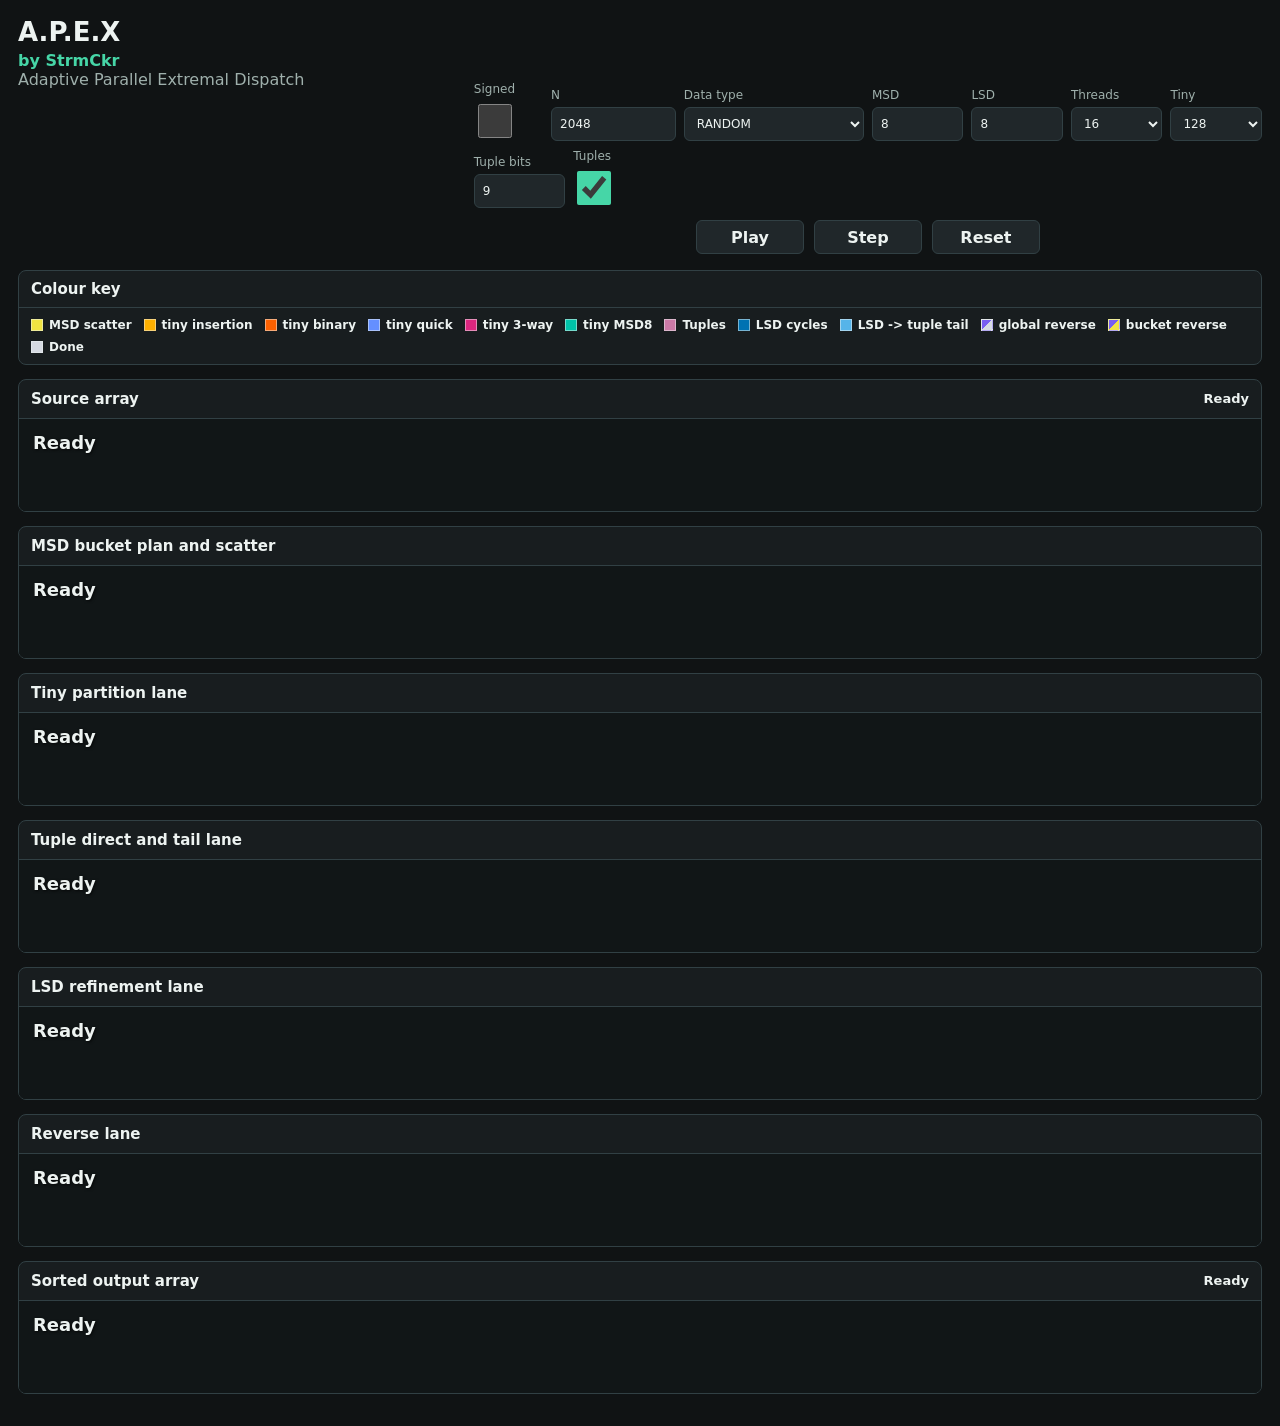
<file: index.html>
<!doctype html>
<html lang="en">
<head>
  <meta charset="utf-8">
  <meta name="viewport" content="width=device-width, initial-scale=1">
  <title>A.P.E.X by StrmCkr</title>
  <link rel="stylesheet" href="styles.css">
</head>
<body>
  <main class="app">
    <header class="topbar">
      <div>
        <h1>A.P.E.X</h1>
        <p class="credit">by StrmCkr</p>
        <p>Adaptive Parallel Extremal Dispatch</p>
      </div>
      <div class="control-panel">
        <div class="controls">
          <div class="key-order-controls">
            <label class="check-control">
              <span>Signed</span>
              <input id="signedKeys" type="checkbox">
            </label>

            <label>
              <span>N</span>
              <input id="recordCount" type="number" min="0" max="1000000" step="1024" value="2048">
            </label>

            <label class="data-mode-control">
              <span>Data type</span>
              <select id="dataMode"></select>
            </label>
          </div>

          <label>
            <span>MSD</span>
            <input id="msdBits" type="number" min="2" max="13" step="1" value="8">
          </label>

          <label>
            <span>LSD</span>
            <input id="lsdBits" type="number" min="2" max="17" step="1" value="8">
          </label>

          <label>
            <span>Threads</span>
            <select id="workerCount">
              <option value="1">1</option>
              <option value="2">2</option>
              <option value="4">4</option>
              <option value="8">8</option>
              <option value="16" selected>16</option>
              <option value="32">32</option>
              <option value="64">64</option>
            </select>
          </label>

          <label>
            <span>Tiny</span>
            <select id="tinyThreshold">
              <option value="32">32</option>
              <option value="64">64</option>
              <option value="128" selected>128</option>
              <option value="512">512</option>
              <option value="1024">1024</option>
            </select>
          </label>

          <label>
            <span>Tuple bits</span>
            <input id="tupleBits" type="number" min="2" max="16" step="1" value="9">
          </label>

          <label class="check-control">
            <span>Tuples</span>
            <input id="tuplesEnabled" type="checkbox" checked>
          </label>
        </div>

        <div class="run-controls" aria-label="Playback controls">
          <button id="playBtn" type="button">Play</button>
          <button id="stepBtn" type="button">Step</button>
          <button id="resetBtn" type="button">Reset</button>
        </div>
      </div>
    </header>

    <section class="legend-box" aria-label="Sort route color key">
      <div class="legend-header">
        <h2>Colour key</h2>
      </div>
      <div class="route-key">
        <span><i class="key-dot key-msd"></i>MSD scatter</span>
        <span><i class="key-dot key-tiny-insertion"></i>tiny insertion</span>
        <span><i class="key-dot key-tiny-binary"></i>tiny binary</span>
        <span><i class="key-dot key-tiny-quick"></i>tiny quick</span>
        <span><i class="key-dot key-tiny-threeway"></i>tiny 3-way</span>
        <span><i class="key-dot key-tiny-msd"></i>tiny MSD8</span>
        <span id="tupleKeyItem"><i class="key-dot key-tuple"></i>Tuples</span>
        <span><i class="key-dot key-lsd"></i>LSD cycles</span>
        <span id="tupleTailKeyItem"><i class="key-dot key-lsd-tail"></i>LSD -> tuple tail</span>
        <span><i class="key-dot key-global-reverse"></i>global reverse</span>
        <span><i class="key-dot key-bucket-reverse"></i>bucket reverse</span>
        <span><i class="key-dot key-done"></i>Done</span>
      </div>
    </section>

    <section class="stage">
      <div class="lane-header">
        <h2>Source array</h2>
        <output id="status">Ready</output>
      </div>
      <canvas id="sourceCanvas" class="source-canvas" width="1400" height="180"></canvas>
    </section>

    <section class="stage">
      <div class="lane-header">
        <h2>MSD bucket plan and scatter</h2>
        <span id="msdLabel"></span>
      </div>
      <canvas id="bucketCanvas" class="bucket-canvas" width="1400" height="360"></canvas>
    </section>

    <section class="stage">
      <div class="lane-header">
        <h2>Tiny partition lane</h2>
        <span id="tinyLabel"></span>
      </div>
      <canvas id="tinyCanvas" class="tiny-canvas" width="1400" height="360"></canvas>
    </section>

    <section id="tuplesStage" class="stage">
      <div class="lane-header">
        <h2>Tuple direct and tail lane</h2>
        <span id="tuplesLabel"></span>
      </div>
      <canvas id="tuplesCanvas" class="tuples-canvas" width="1400" height="360"></canvas>
    </section>

    <section class="stage">
      <div class="lane-header">
        <h2>LSD refinement lane</h2>
        <span id="lsdLabel"></span>
      </div>
      <canvas id="lsdCanvas" class="lsd-canvas" width="1400" height="360"></canvas>
    </section>

    <section class="stage">
      <div class="lane-header">
        <h2>Reverse lane</h2>
        <span id="reverseLabel"></span>
      </div>
      <canvas id="reverseCanvas" class="reverse-canvas" width="1400" height="360"></canvas>
    </section>

    <section class="stage">
      <div class="lane-header">
        <h2>Sorted output array</h2>
        <span id="sortedLabel">Appears when the final bucket is complete.</span>
      </div>
      <canvas id="sortedCanvas" class="source-canvas" width="1400" height="180"></canvas>
    </section>
  </main>

  <script src="app.js"></script>
</body>
</html>
</file>
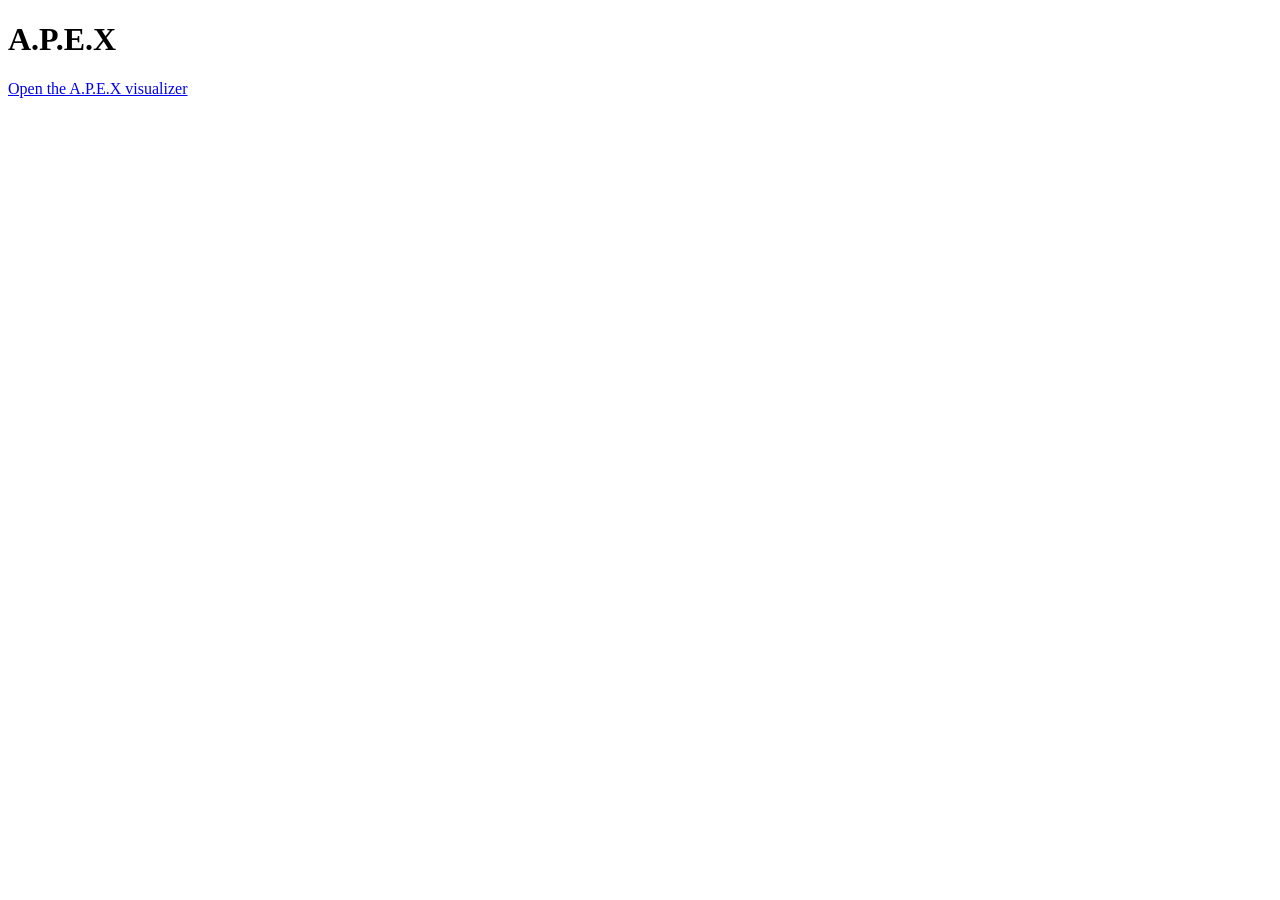
<file: docs/index.html>
<!doctype html>
<html lang="en">
<head>
  <meta charset="utf-8">
  <meta name="viewport" content="width=device-width, initial-scale=1">
  <title>A.P.E.X</title>
</head>
<body>
  <main>
    <h1>A.P.E.X</h1>
    <p><a href="visualizer/">Open the A.P.E.X visualizer</a></p>
  </main>
</body>
</html>
</file>
<file: styles.css>
:root {
  color-scheme: dark;
  --bg: #101314;
  --panel: #181d1f;
  --panel-2: #20272a;
  --line: #314044;
  --text: #edf3f1;
  --muted: #9fb0ac;
  --accent: #46d6a7;
  --accent-2: #f2b84b;
  --warn: #fb6b6b;
}

* {
  box-sizing: border-box;
}

body {
  margin: 0;
  background: var(--bg);
  color: var(--text);
  font-family: Segoe UI, system-ui, -apple-system, BlinkMacSystemFont, sans-serif;
  overflow-x: hidden;
}

.app {
  min-height: 100vh;
  padding: 18px;
  max-width: 100vw;
}

.topbar {
  display: grid;
  grid-template-columns: minmax(260px, 1fr) minmax(0, 1.8fr);
  gap: 18px;
  align-items: start;
  margin-bottom: 16px;
}

h1,
h2,
p {
  margin: 0;
}

h1 {
  font-size: 26px;
  line-height: 1.1;
}

p,
span,
output,
label {
  color: var(--muted);
}

.credit {
  margin-top: 4px;
  color: var(--accent);
  font-weight: 700;
}

.control-panel {
  display: grid;
  gap: 10px;
  padding-top: 64px;
  min-width: 0;
}

.controls {
  display: grid;
  grid-template-columns: repeat(auto-fit, minmax(82px, 1fr));
  gap: 8px;
  align-items: end;
  min-width: 0;
}

.key-order-controls {
  display: grid;
  grid-column: span 4;
  grid-template-columns: minmax(62px, 0.5fr) minmax(100px, 0.9fr) minmax(150px, 1.3fr);
  gap: 8px;
  align-items: end;
  min-width: 0;
}

.data-mode-control {
  min-width: 0;
}

.run-controls {
  display: flex;
  justify-content: center;
  gap: 10px;
  padding-top: 2px;
}

.run-controls button {
  min-width: 108px;
}

.legend-box {
  background: var(--panel);
  border: 1px solid var(--line);
  border-radius: 8px;
  margin-bottom: 14px;
  overflow: hidden;
}

.legend-header {
  padding: 9px 12px;
  border-bottom: 1px solid var(--line);
}

.route-key {
  display: flex;
  flex-wrap: wrap;
  gap: 8px 12px;
  align-items: center;
  padding: 10px 12px;
}

.route-key span {
  display: inline-flex;
  align-items: center;
  gap: 6px;
  color: var(--text);
  font-size: 12px;
  font-weight: 650;
  white-space: nowrap;
}

.key-dot {
  width: 12px;
  height: 12px;
  border: 1px solid rgba(237, 243, 241, 0.5);
  display: inline-block;
}

.key-done {
  background: #d6dae2;
}

.key-msd {
  background: #f0e442;
}

.key-lsd {
  background: #0072b2;
}

.key-lsd-tail {
  background: #56b4e9;
}

.key-tuple {
  background: #cc79a7;
}

.key-tiny-insertion {
  background: #ffb000;
}

.key-tiny-binary {
  background: #fe6100;
}

.key-tiny-quick {
  background: #648fff;
}

.key-tiny-threeway {
  background: #dc267f;
}

.key-tiny-msd {
  background: #00c2a8;
}

.key-global-reverse {
  background: linear-gradient(135deg, #785ef0 0 50%, #d6dae2 50% 100%);
}

.key-bucket-reverse {
  background: linear-gradient(135deg, #785ef0 0 50%, #f0e442 50% 100%);
}

.key-reverse {
  background: #785ef0;
}

label {
  display: grid;
  gap: 5px;
  font-size: 12px;
}

.check-control input {
  width: 34px;
  justify-self: start;
  accent-color: var(--accent);
}

input,
select,
button {
  min-height: 34px;
  border: 1px solid var(--line);
  border-radius: 6px;
  background: var(--panel-2);
  color: var(--text);
  font: inherit;
}

input,
select {
  width: 100%;
  padding: 4px 8px;
}

input:disabled,
select:disabled {
  opacity: 0.45;
}

button {
  cursor: pointer;
  font-weight: 650;
}

button:hover {
  border-color: var(--accent);
}

.is-hidden {
  display: none !important;
}

.stage {
  background: var(--panel);
  border: 1px solid var(--line);
  border-radius: 8px;
  margin-bottom: 14px;
  overflow: hidden;
  min-width: 0;
}

.lane-header {
  display: flex;
  align-items: center;
  justify-content: space-between;
  gap: 12px;
  padding: 10px 12px;
  border-bottom: 1px solid var(--line);
}

.lane-header span,
.lane-header output {
  color: var(--text);
  font-size: 13px;
  font-weight: 650;
  line-height: 1.35;
  text-align: right;
  max-width: min(58vw, 760px);
}

h2 {
  font-size: 15px;
  font-weight: 700;
}

canvas {
  display: block;
  width: 100%;
  max-width: 100%;
  background: #111617;
}

.source-canvas {
  height: 180px;
}

.bucket-canvas {
  height: 430px;
}

.lsd-canvas {
  height: 640px;
}

.tiny-canvas,
.reverse-canvas,
.tuples-canvas {
  height: 520px;
}

@media (max-width: 980px) {
  .topbar {
    grid-template-columns: 1fr;
  }

  .control-panel {
    padding-top: 0;
  }

  .controls {
    grid-template-columns: repeat(3, minmax(88px, 1fr));
  }

  .key-order-controls {
    grid-column: 1 / -1;
  }

  .run-controls {
    justify-content: stretch;
  }

  .run-controls button {
    flex: 1;
    min-width: 0;
  }

  .bucket-canvas {
    height: 520px;
  }

  .lsd-canvas {
    height: 760px;
  }

  .tiny-canvas,
  .reverse-canvas,
  .tuples-canvas {
    height: 640px;
  }
}
</file>
